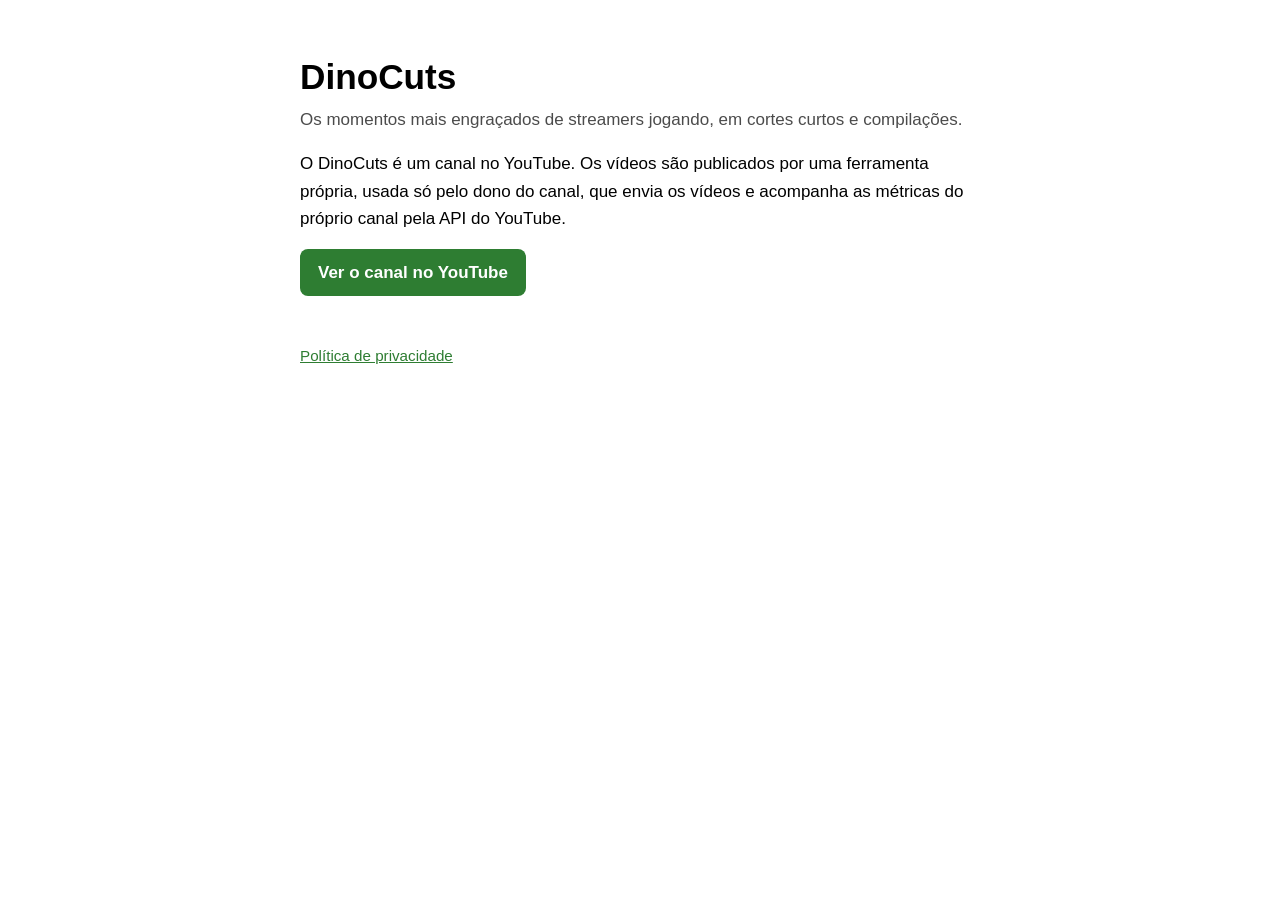
<file: index.html>
<!doctype html>
<html lang="pt-BR">
<head>
<meta charset="utf-8">
<meta name="viewport" content="width=device-width, initial-scale=1">
<title>DinoCuts</title>
<meta name="description" content="DinoCuts: os momentos mais engraçados de streamers jogando.">
<link rel="stylesheet" href="estilo.css">
</head>
<body>
<main>
  <h1>DinoCuts</h1>
  <p class="sub">Os momentos mais engraçados de streamers jogando, em cortes curtos e compilações.</p>

  <p>O DinoCuts é um canal no YouTube. Os vídeos são publicados por uma ferramenta própria, usada só pelo dono do canal, que envia os vídeos e acompanha as métricas do próprio canal pela API do YouTube.</p>

  <p><a class="botao" href="https://www.youtube.com/@DinoCutss">Ver o canal no YouTube</a></p>

  <footer>
    <a href="privacidade.html">Política de privacidade</a>
  </footer>
</main>
</body>
</html>
</file>
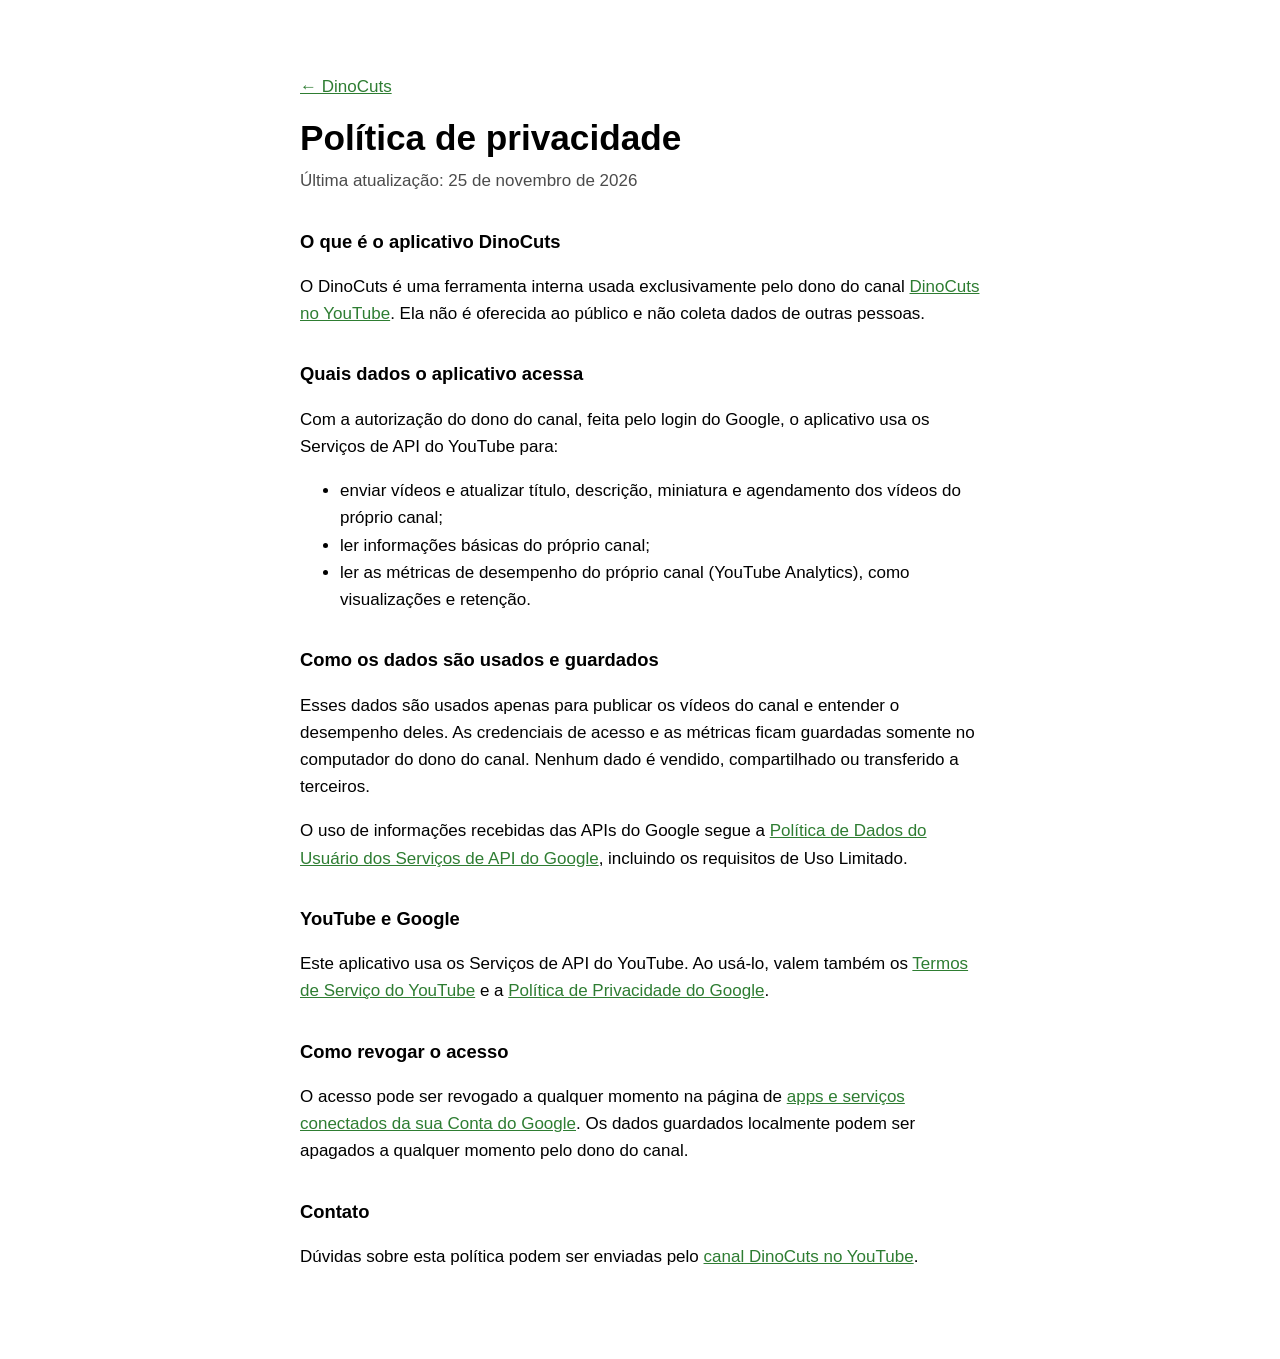
<file: privacidade.html>
<!doctype html>
<html lang="pt-BR">
<head>
<meta charset="utf-8">
<meta name="viewport" content="width=device-width, initial-scale=1">
<title>Política de privacidade · DinoCuts</title>
<link rel="stylesheet" href="estilo.css">
</head>
<body>
<main>
  <p><a href="./">← DinoCuts</a></p>
  <h1>Política de privacidade</h1>
  <p class="sub">Última atualização: 25 de novembro de 2026</p>

  <h2>O que é o aplicativo DinoCuts</h2>
  <p>O DinoCuts é uma ferramenta interna usada exclusivamente pelo dono do canal <a href="https://www.youtube.com/@DinoCutss">DinoCuts no YouTube</a>. Ela não é oferecida ao público e não coleta dados de outras pessoas.</p>

  <h2>Quais dados o aplicativo acessa</h2>
  <p>Com a autorização do dono do canal, feita pelo login do Google, o aplicativo usa os Serviços de API do YouTube para:</p>
  <ul>
    <li>enviar vídeos e atualizar título, descrição, miniatura e agendamento dos vídeos do próprio canal;</li>
    <li>ler informações básicas do próprio canal;</li>
    <li>ler as métricas de desempenho do próprio canal (YouTube Analytics), como visualizações e retenção.</li>
  </ul>

  <h2>Como os dados são usados e guardados</h2>
  <p>Esses dados são usados apenas para publicar os vídeos do canal e entender o desempenho deles. As credenciais de acesso e as métricas ficam guardadas somente no computador do dono do canal. Nenhum dado é vendido, compartilhado ou transferido a terceiros.</p>
  <p>O uso de informações recebidas das APIs do Google segue a <a href="https://developers.google.com/terms/api-services-user-data-policy">Política de Dados do Usuário dos Serviços de API do Google</a>, incluindo os requisitos de Uso Limitado.</p>

  <h2>YouTube e Google</h2>
  <p>Este aplicativo usa os Serviços de API do YouTube. Ao usá-lo, valem também os <a href="https://www.youtube.com/t/terms">Termos de Serviço do YouTube</a> e a <a href="https://policies.google.com/privacy">Política de Privacidade do Google</a>.</p>

  <h2>Como revogar o acesso</h2>
  <p>O acesso pode ser revogado a qualquer momento na página de <a href="https://myaccount.google.com/connections">apps e serviços conectados da sua Conta do Google</a>. Os dados guardados localmente podem ser apagados a qualquer momento pelo dono do canal.</p>

  <h2>Contato</h2>
  <p>Dúvidas sobre esta política podem ser enviadas pelo <a href="https://www.youtube.com/@DinoCutss">canal DinoCuts no YouTube</a>.</p>
</main>
</body>
</html>
</file>
<file: estilo.css>
:root { color-scheme: light dark; }
body {
  margin: 0;
  font: 17px/1.6 -apple-system, BlinkMacSystemFont, "Segoe UI", Roboto, sans-serif;
  background: Canvas;
  color: CanvasText;
}
main { max-width: 680px; margin: 0 auto; padding: 56px 24px 72px; }
h1 { font-size: 2.2rem; line-height: 1.2; margin: 0 0 8px; }
h2 { font-size: 1.15rem; margin: 2rem 0 0.4rem; }
.sub { opacity: 0.7; margin-top: 0; }
a { color: #2e7d32; }
.botao {
  display: inline-block;
  padding: 10px 18px;
  border-radius: 8px;
  background: #2e7d32;
  color: #fff;
  text-decoration: none;
  font-weight: 600;
}
footer { margin-top: 48px; font-size: 0.95rem; }
</file>
